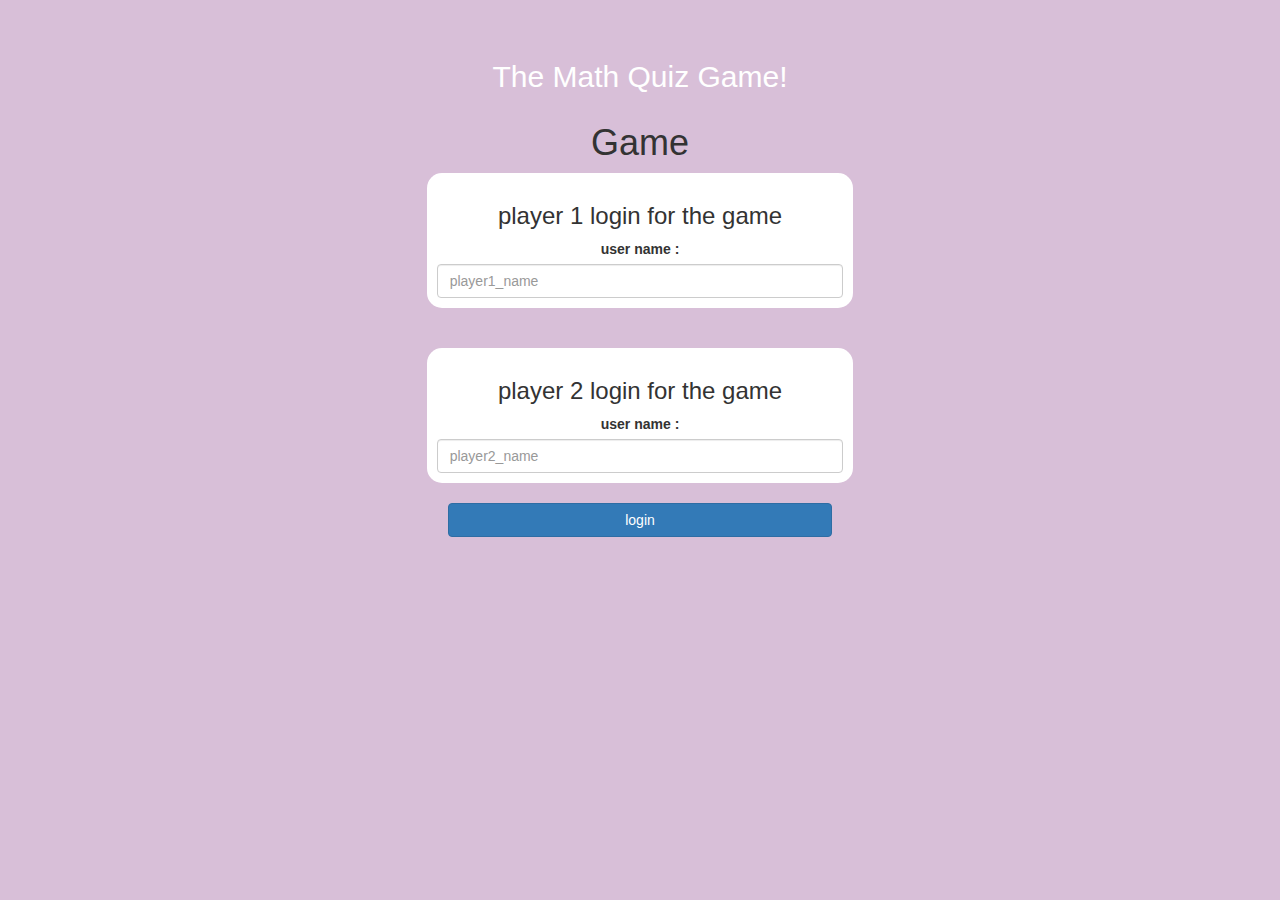
<file: index.html>
<!DOCTYPE html>
<html>
<head>
	<title>Math quiz</title>

<meta name="viewport" content="width=device-width, initial-scale=1">
<link rel="stylesheet" href="https://maxcdn.bootstrapcdn.com/bootstrap/3.4.0/css/bootstrap.min.css">
<script src="https://ajax.googleapis.com/ajax/libs/jquery/3.4.1/jquery.min.js"></script>
<script src="https://maxcdn.bootstrapcdn.com/bootstrap/3.4.0/js/bootstrap.min.js"></script>
<link rel="stylesheet" type="text/css" href="style.css">
</head>
<body>
<h4 id="player1_name"></h4> <span id=player1_score"></span>
<br>
<h4 id="player2_name"></h4> <span id="player2_score"></span>
<div class="container"></div>
<center>
	<h2 style= "color: white;">The Math Quiz Game!</h2>
</center>
	
	<div class="container"></div>
	<center>
		<h1>
			Game
		</h1>
	<div class="col-lg-4 col-sm-8  col-xs-11 login_div1">
		<h3>
			player 1 login for the game
		</h3>
		<label>
			user name : 
		</label>
		<input id="player1_name_input"type="text" placeholder="player1_name" class="form-control">
		
	
	</div>
	<br>
	<br>
	<div class="col-lg-4 col-sm-8  col-xs-11 login_div2">
		<h3>
			player 2 login for the game
		</h3>
		<label>
			user name : 
		</label>
		<input id="player2_name_input"type="text" placeholder="player2_name" class="form-control">
		
	
	</div>
	<br>
	<button class="btn btn-primary "style="width:30%" onclick="addUser();"> 
		login
	</button>
	</center>	
	
	
	<script src="Login.js"></script>
</body>
</html>
</file>
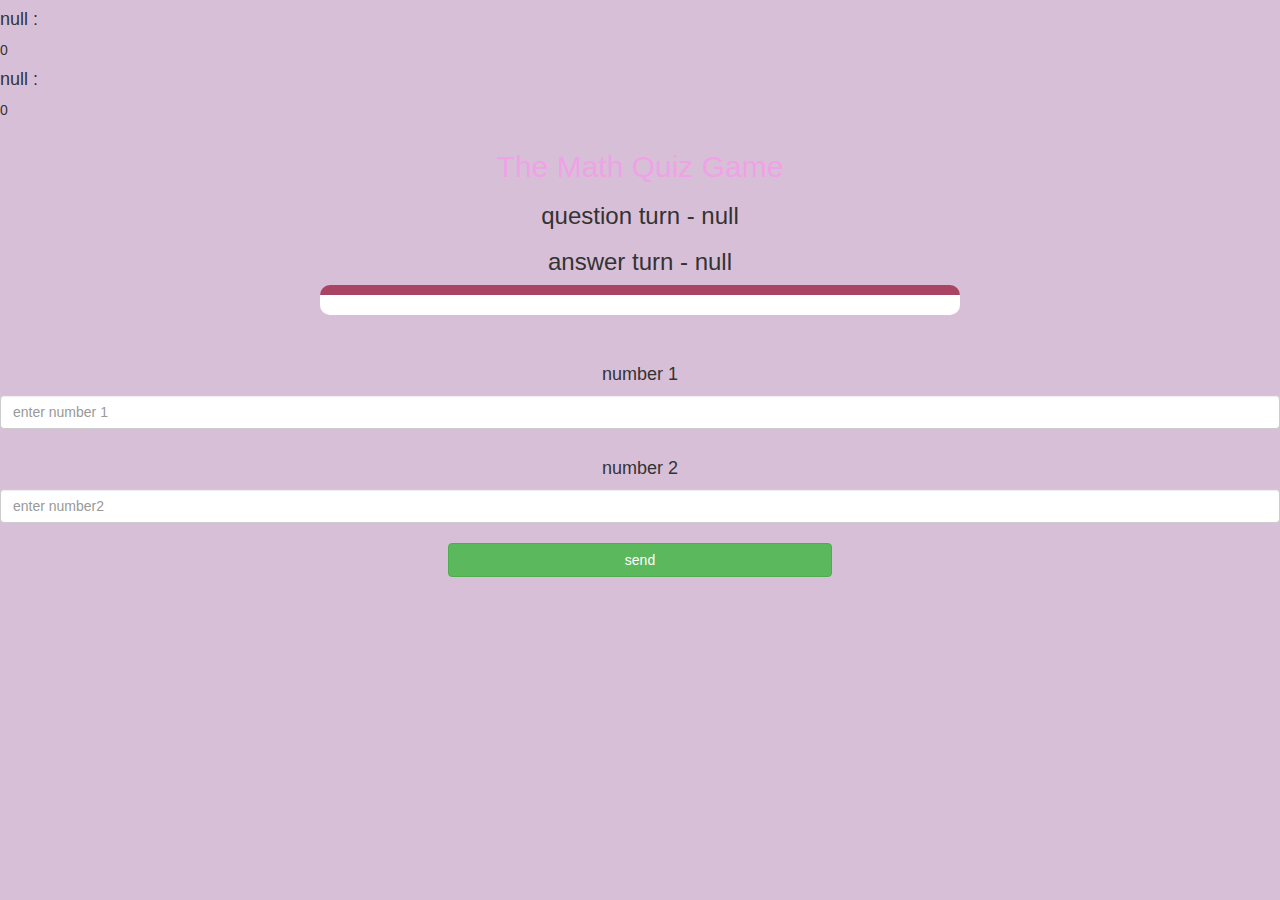
<file: mathquizlogin.html>
<!DOCTYPE html>

<html>
<head>
	<title>Math quiz</title>

<meta name="viewport" content="width=device-width, initial-scale=1">
<link rel="stylesheet" href="https://maxcdn.bootstrapcdn.com/bootstrap/3.4.0/css/bootstrap.min.css">
<script src="https://ajax.googleapis.com/ajax/libs/jquery/3.4.1/jquery.min.js"></script>
<script src="https://maxcdn.bootstrapcdn.com/bootstrap/3.4.0/js/bootstrap.min.js"></script>
<link rel="stylesheet" type="text/css" href="style.css">
</head>
<body>
    <h4 id="player1_name"></h4><span id="player1_score"></span>
	<br>
	<h4 id="player2_name"></h4><span id="player2_score"></span>
    <div class="container">
        <h4 id="player_namer"></div>
        <center>
            <h2 style="color:rgb(241, 161, 229);">The Math Quiz Game </h2>
            <h3 id="player_question"></h3>
<h3 id="player_answer"></h3>
<div id="output" class="col-lg-6"></div> 
		<br>
		<br>
        <h4>
            number 1
        </h4>
        <input id="number1" type="text" placeholder="enter number 1" class="form-control"> 
		<br>
     <h4>
        number 2
          </h4>
          <input id="number2" type="text" placeholder="enter number2" class="form-control">    
<br>
<button id="send" onclick="send()" class="btn btn-success" style="width:30%;">send</button>
    
        </center>
    </div>
    <script src="quizgamepage.js"></script>
    </body>
    </html>
</file>
<file: style.css>
body{
    background-color:thistle;
}
.login_div1 , .login_div2
	{
		background: white;
		padding: 10px;
		float: none;
		border-radius: 15px;
	}
	#output
	{
		background: white;
		border-radius: 10px;
		border-top: 10px solid #aa4465;
		padding: 10px;
		float:none;
		text-align:left;
	}
	#output
	{
		background: white;
		border-radius: 10px;
		border-top: 10px solid #aa4465;
		padding: 10px;
		float: none
		text-align: left;
	}
</file>
